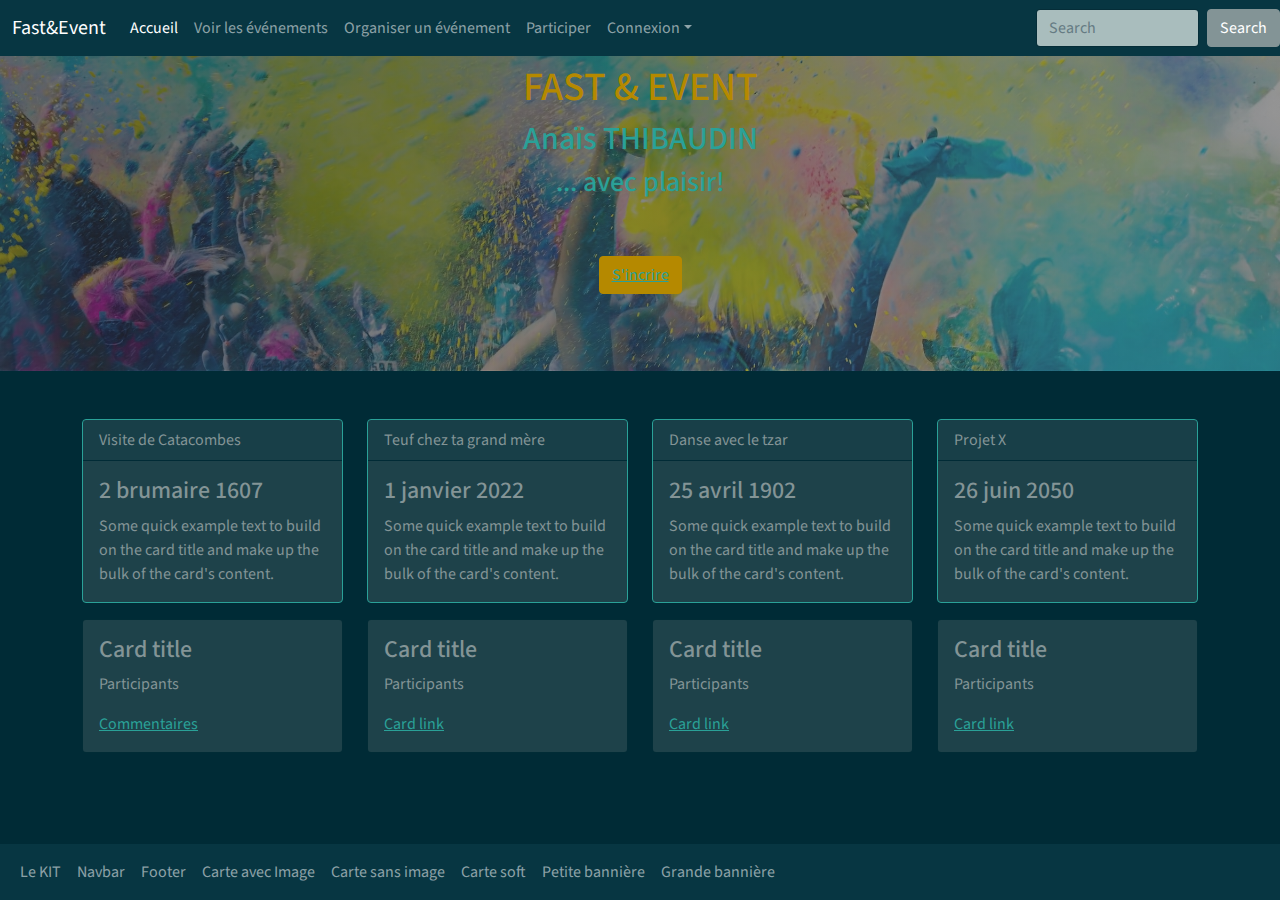
<file: html/index.html>
<!DOCTYPE html>
<html lang="en">
<head>
  <meta charset="UTF-8">
  <meta http-equiv="X-UA-Compatible" content="IE=edge">
  <meta name="viewport" content="width=device-width, initial-scale=1.0">
  <title>uievent Bootswatch: Solar</title>
  <link rel="stylesheet" href="../assets/stylesheets/style.css">


  <!--
  <link rel="stylesheet" href="../5/solar/bootstrap.css">
  <link rel="stylesheet" href="../_vendor/font-awesome/css/font-awesome.min.css">
  <link rel="stylesheet" href="../_vendor/prismjs/themes/prism-okaidia.css">
  <link rel="stylesheet" href="../_assets/css/custom.min.css">

  https://bootswatch.com/solar/
-->



</head>
<body>
  
 
<!-- Navbar
    ================================================== -->

<nav class="navbar navbar-expand-lg fixed-top navbar-dark bg-dark">
  <div class="container-fluid">
    <a class="navbar-brand" href="#">Fast&Event</a>
    <button class="navbar-toggler" type="button" data-bs-toggle="collapse" data-bs-target="#navbarColor01" aria-controls="navbarColor01" aria-expanded="false" aria-label="Toggle navigation">
      <span class="navbar-toggler-icon"></span>
    </button>

    <div class="collapse navbar-collapse" id="navbarColor01">
      <ul class="navbar-nav me-auto">
        <li class="nav-item">
          <a class="nav-link active" href="index.html">Accueil
            <span class="visually-hidden">(current)</span>
          </a>
        </li>
        <li class="nav-item">
          <a class="nav-link" href="#">Voir les événements</a>
        </li>
        <li class="nav-item">
          <a class="nav-link" href="#">Organiser un événement</a>
        </li>
        <li class="nav-item">
          <a class="nav-link" href="#">Participer</a>
        </li>
        <li class="nav-item dropdown">
          <a class="nav-link dropdown-toggle" data-bs-toggle="dropdown" href="#" role="button" aria-haspopup="true" aria-expanded="false">Connexion</a>
          <div class="dropdown-menu">
            <a class="dropdown-item" href="inscription.html">S'incrire</a>
            <a class="dropdown-item" href="authentification_form.html">Se connecter</a>
            <a class="dropdown-item" href="authentification_form.html">Se déconnecter</a>
            <div class="dropdown-divider"></div>
            <a class="dropdown-item" href="#">Separated link</a>
          </div>
        </li>
      </ul>
      
    </div>
  </div>
<form class="d-flex">
        <input class="form-control me-sm-2" type="text" placeholder="Search">
        <button class="btn btn-secondary my-2 my-sm-0" type="submit">Search</button>
      </form></nav>
       
    </nav>
    <section id="hero1">


      <div id="contenu1">
        <h1 class="text-primary">FAST & EVENT</h1>
        <h2 class="text-success">Anaïs THIBAUDIN</h2>
        <h3 class="text-success">... avec plaisir!</h3>
       
        <br/></br/>
        <button type="button" class="btn btn-primary"><a href="inscription.html">S'incrire</a></button>
        
      </div> <!-- fin contenu-->
  
  </section>  <!-- fin hero-->

  <br/></br/>


  <div class="container">
   <div class="row">
    <div class="col-md-3 m-auto">
          <div class="card border-success mb-3" style="max-width: 20rem;">
            <div class="card-header">Visite de Catacombes</div>
            <div class="card-body">
              <h4 class="card-title">2 brumaire 1607</h4>
              <p class="card-text">Some quick example text to build on the card title and make up the bulk of the card's content.</p>
            </div>
          </div>
    </div>
    <div class="col-md-3 m-auto">
      <div class="card border-success mb-3" style="max-width: 20rem;">
        <div class="card-header">Teuf chez ta grand mère</div>
        <div class="card-body">
          <h4 class="card-title">1 janvier 2022</h4>
          <p class="card-text">Some quick example text to build on the card title and make up the bulk of the card's content.</p>
        </div>
      </div>
    </div> 
    <div class="col-md-3 m-auto">
      <div class="card border-success mb-3" style="max-width: 20rem;">
        <div class="card-header">Danse avec le tzar</div>
        <div class="card-body">
          <h4 class="card-title">25 avril 1902</h4>
          <p class="card-text">Some quick example text to build on the card title and make up the bulk of the card's content.</p>
        </div>
      </div>
    </div>
    <div class="col-md-3 m-auto">
      <div class="card border-success mb-3" style="max-width: 20rem;">
        <div class="card-header">Projet X</div>
        <div class="card-body">
          <h4 class="card-title">26 juin 2050</h4>
          <p class="card-text">Some quick example text to build on the card title and make up the bulk of the card's content.</p>
        </div>
      </div>
    </div>
   </div>
  </div>

  <div class="container">
    <div class="row">
     <div class="col-md-3 m-auto">
      <div class="card">
        <div class="card-body">
          <h4 class="card-title">Card title</h4>
          <p class="card-text">Participants</p>
          <a href="comment.html" class="card-link">Commentaires</a>
        </div>
      </div>
    </div>
    <div class="col-md-3 m-auto">
      <div class="card">
        <div class="card-body">
          <h4 class="card-title">Card title</h4>
          <p class="card-text">Participants</p>
          <a href="#" class="card-link">Card link</a>
        </div>
      </div>
    </div>
    <div class="col-md-3 m-auto">
      <div class="card">
        <div class="card-body">
          <h4 class="card-title">Card title</h4>
          <p class="card-text">Participants</p>
          <a href="#" class="card-link">Card link</a>
        </div>
      </div>
    </div>
    <div class="col-md-3 m-auto">
      <div class="card">
        <div class="card-body">
          <h4 class="card-title">Card title</h4>
          <p class="card-text">Participants</p>
          <a href="#" class="card-link">Card link</a>
        </div>
      </div>
    </div>
  </div>
</div>
  
       



 
<nav class="navbar navbar-expand-lg fixed-bottom navbar-dark bg-dark">
  <div class="container-fluid">
    
    <div class="collapse navbar-collapse" id="navbarColor01">
      <ul class="navbar-nav me-auto">
        <li class="nav-item">
          <a class="nav-link" href="kit.html" target="_blank">Le KIT</a>
        </li>
        <li class="nav-item">
          <a class="nav-link" href="navbar.html" target="_blank">Navbar</a>
        </li>
        <li class="nav-item">
          <a class="nav-link" href="footer.html" target="_blank">Footer</a>
        </li>
        <li class="nav-item">
          <a class="nav-link" href="card2.html" target="_blank">Carte avec Image</a>
        </li>
        <li class="nav-item">
          <a class="nav-link" href="card1.html"target="_blank">Carte sans image</a>
        </li>
        <li class="nav-item">
          <a class="nav-link" href="card3.html"target="_blank">Carte soft</a>
        </li>
        <li class="nav-item">
          <a class="nav-link" href="banner2.html" target="_blank">Petite bannière</a>
        </li>
        <li class="nav-item">
          <a class="nav-link" href="banner.html" target="_blank">Grande bannière</a>
        </li>
      </ul>
      
    </div>
  </div>
</nav>


  <script
  src="https://cdn.jsdelivr.net/npm/bootstrap@5.0.2/dist/js/bootstrap.bundle.min.js"
  integrity="sha384-MrcW6ZMFYlzcLA8Nl+NtUVF0sA7MsXsP1UyJoMp4YLEuNSfAP+JcXn/tWtIaxVXM"
  crossorigin="anonymous"
></script>

</body>
</html>
</file>
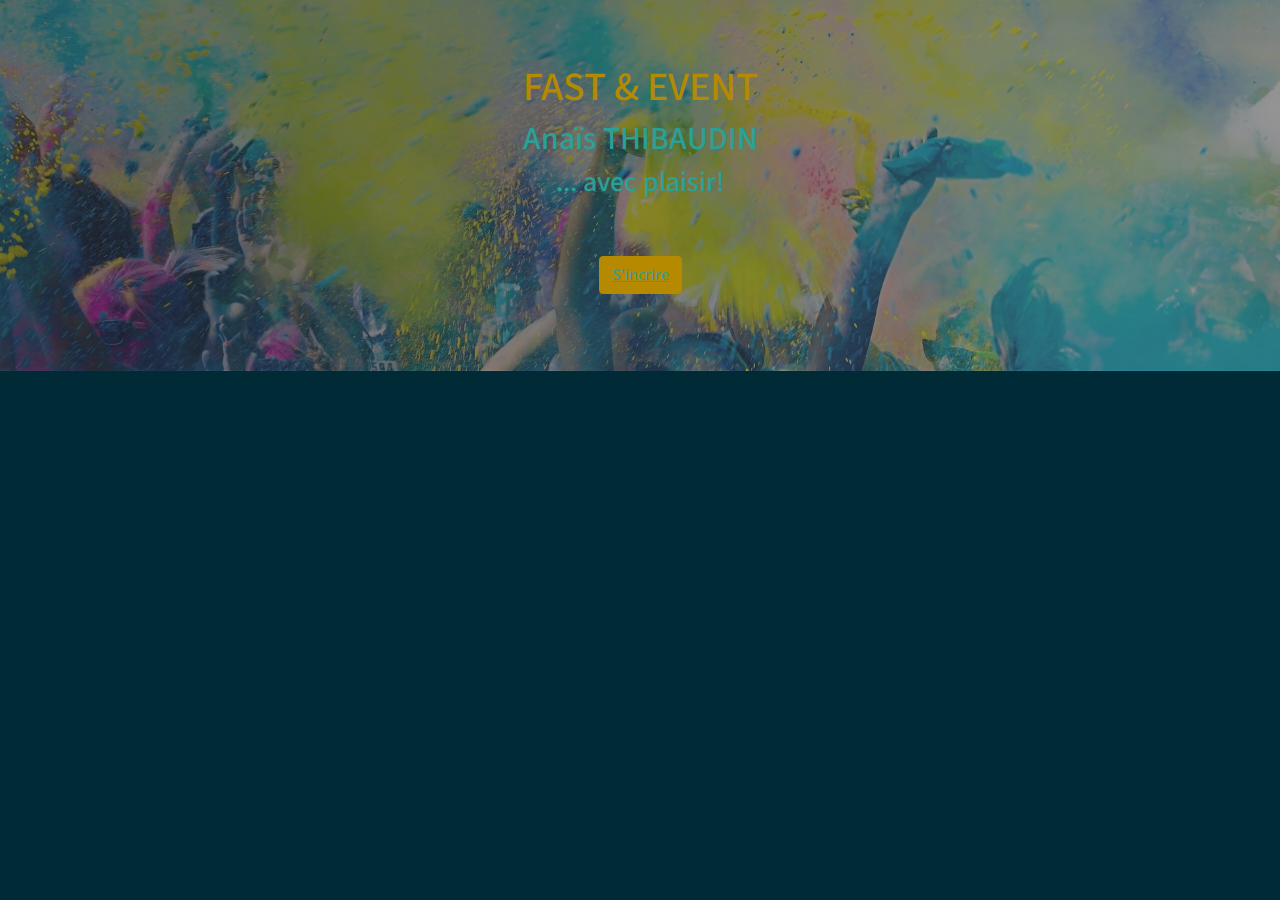
<file: html/banner.html>
<!DOCTYPE html>
<html lang="en">
<head>
  <meta charset="UTF-8">
  <meta http-equiv="X-UA-Compatible" content="IE=edge">
  <meta name="viewport" content="width=device-width, initial-scale=1.0">
  <title>uievent Bootswatch: Solar</title>
  <link rel="stylesheet" href="../assets/stylesheets/style.css">


  <!--
  <link rel="stylesheet" href="../5/solar/bootstrap.css">
  <link rel="stylesheet" href="../_vendor/font-awesome/css/font-awesome.min.css">
  <link rel="stylesheet" href="../_vendor/prismjs/themes/prism-okaidia.css">
  <link rel="stylesheet" href="../_assets/css/custom.min.css">
-->
</head>
<body>

<section id="hero1">


    <div id="contenu1">
      <h1 class="text-primary">FAST & EVENT</h1>
      <h2 class="text-success">Anaïs THIBAUDIN</h2>
      <h3 class="text-success">... avec plaisir!</h3>
     
      <br/></br/>
      <button type="button" class="btn btn-primary"><a href="inscription.html">S'incrire</a></button>
      
    </div> <!-- fin contenu-->

</section>  <!-- fin hero-->

<script
      src="https://cdn.jsdelivr.net/npm/bootstrap@5.0.2/dist/js/bootstrap.bundle.min.js"
      integrity="sha384-MrcW6ZMFYlzcLA8Nl+NtUVF0sA7MsXsP1UyJoMp4YLEuNSfAP+JcXn/tWtIaxVXM"
      crossorigin="anonymous"
    ></script>
</body>
</html>
</file>
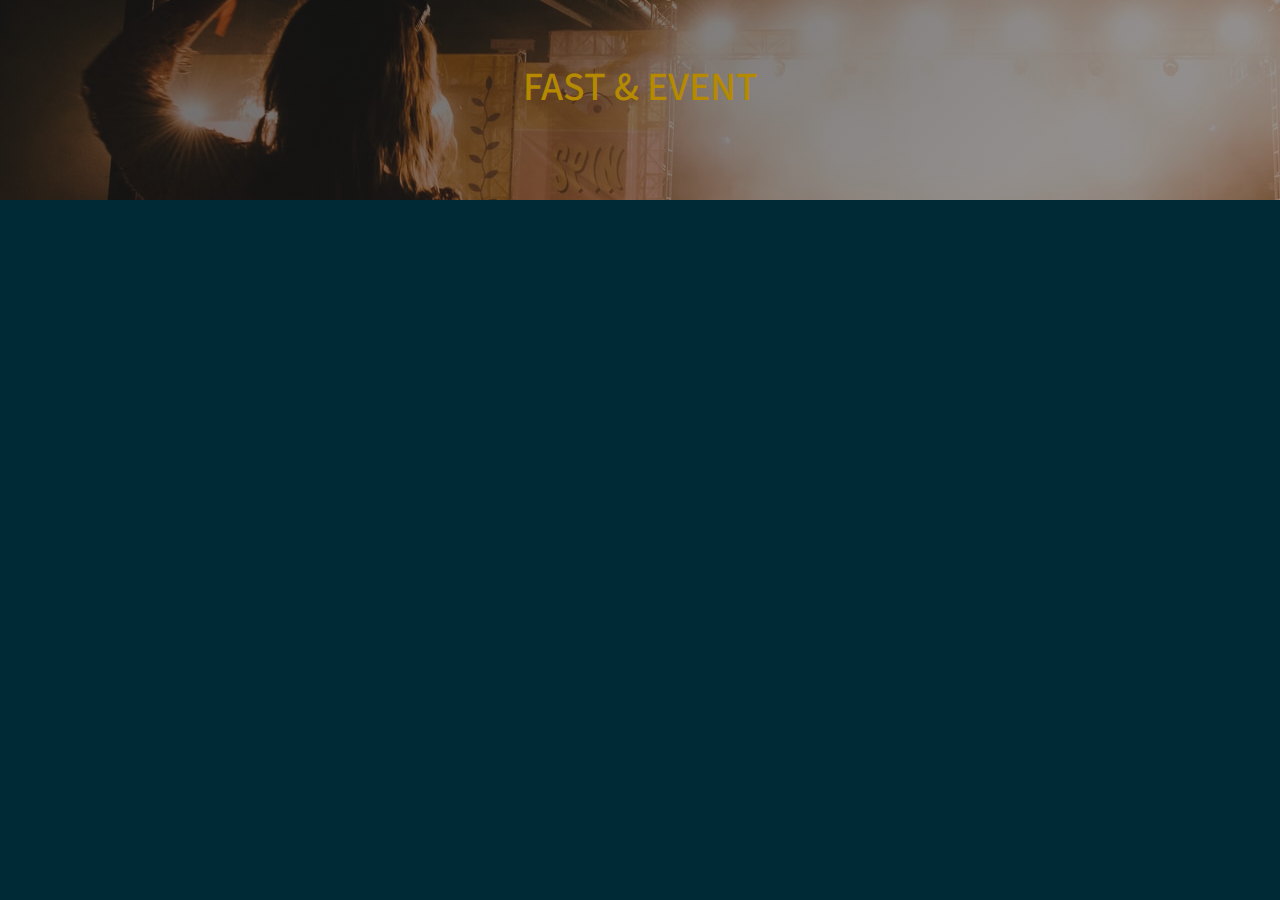
<file: html/banner2.html>
<!DOCTYPE html>
<html lang="en">
<head>
  <meta charset="UTF-8">
  <meta http-equiv="X-UA-Compatible" content="IE=edge">
  <meta name="viewport" content="width=device-width, initial-scale=1.0">
  <title>uievent Bootswatch: Solar</title>
  <link rel="stylesheet" href="../assets/stylesheets/style.css">


  <!--
  <link rel="stylesheet" href="../5/solar/bootstrap.css">
  <link rel="stylesheet" href="../_vendor/font-awesome/css/font-awesome.min.css">
  <link rel="stylesheet" href="../_vendor/prismjs/themes/prism-okaidia.css">
  <link rel="stylesheet" href="../_assets/css/custom.min.css">
-->
</head>
<body>

<section id="hero">
  
    <div id="contenu">
      <h1 class="text-primary">FAST & EVENT</h1>
    </div> <!-- fin contenu-->

</section>  <!-- fin hero-->

<script
      src="https://cdn.jsdelivr.net/npm/bootstrap@5.0.2/dist/js/bootstrap.bundle.min.js"
      integrity="sha384-MrcW6ZMFYlzcLA8Nl+NtUVF0sA7MsXsP1UyJoMp4YLEuNSfAP+JcXn/tWtIaxVXM"
      crossorigin="anonymous"
    ></script>
</body>
</html>
</file>
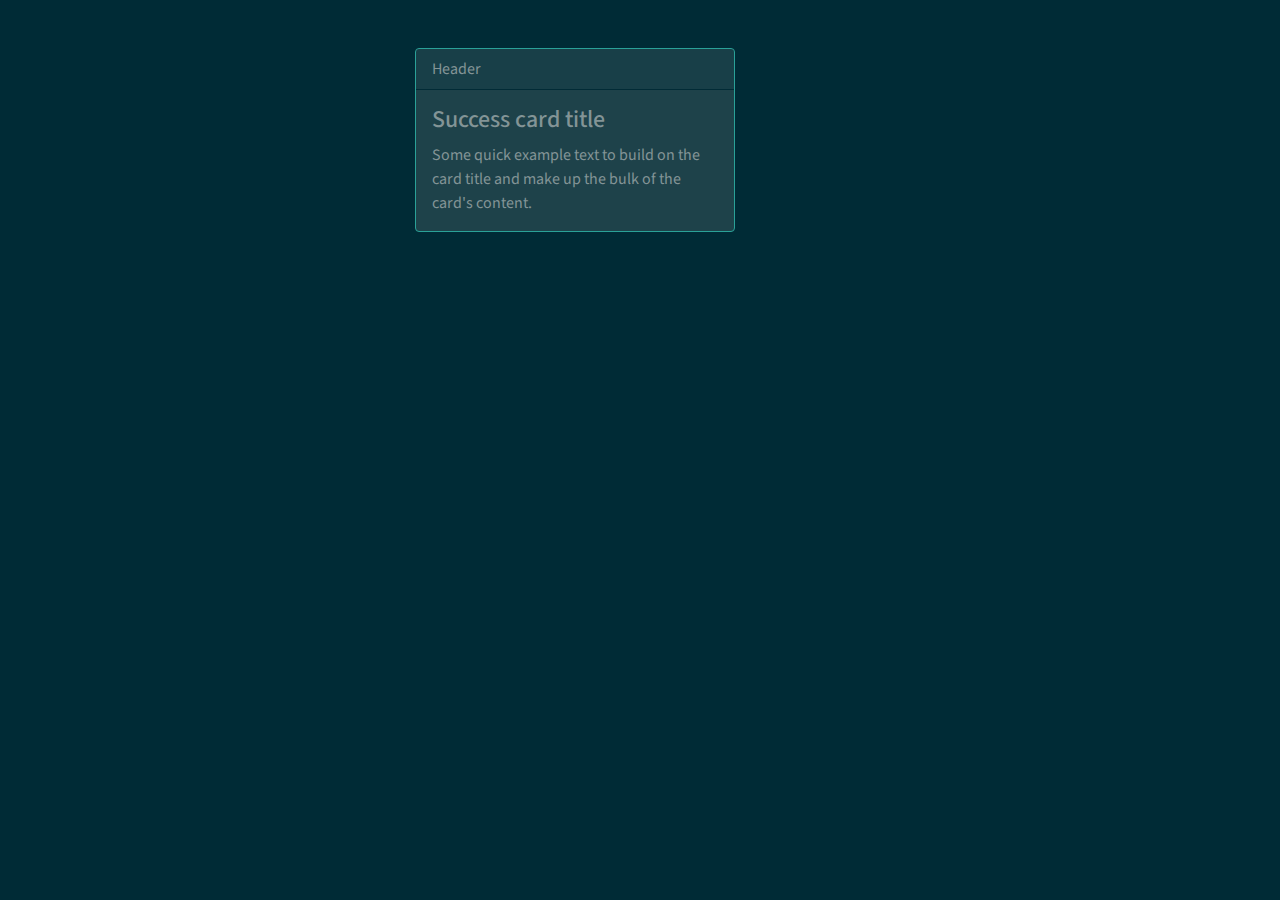
<file: html/card1.html>
<!DOCTYPE html>
<html lang="en">
<head>
  <meta charset="UTF-8">
  <meta http-equiv="X-UA-Compatible" content="IE=edge">
  <meta name="viewport" content="width=device-width, initial-scale=1.0">
  <title>uievent Bootswatch: Solar</title>
  <link rel="stylesheet" href="../assets/stylesheets/style.css">


  <!--
  <link rel="stylesheet" href="../5/solar/bootstrap.css">
  <link rel="stylesheet" href="../_vendor/font-awesome/css/font-awesome.min.css">
  <link rel="stylesheet" href="../_vendor/prismjs/themes/prism-okaidia.css">
  <link rel="stylesheet" href="../_assets/css/custom.min.css">
-->
</head>
<body>


<br></br>
  <div class="container">
    <div class="row">
      <div class="col-md-5 m-auto">
        <div class="card border-success mb-3" style="max-width: 20rem;">
          <div class="card-header">Header</div>
          <div class="card-body">
            <h4 class="card-title">Success card title</h4>
            <p class="card-text">Some quick example text to build on the card title and make up the bulk of the card's content.</p>
          </div>
        </div>
      </div>
    </div>
  <script
  src="https://cdn.jsdelivr.net/npm/bootstrap@5.0.2/dist/js/bootstrap.bundle.min.js"
  integrity="sha384-MrcW6ZMFYlzcLA8Nl+NtUVF0sA7MsXsP1UyJoMp4YLEuNSfAP+JcXn/tWtIaxVXM"
  crossorigin="anonymous"
></script>
</body>
</html>
</file>
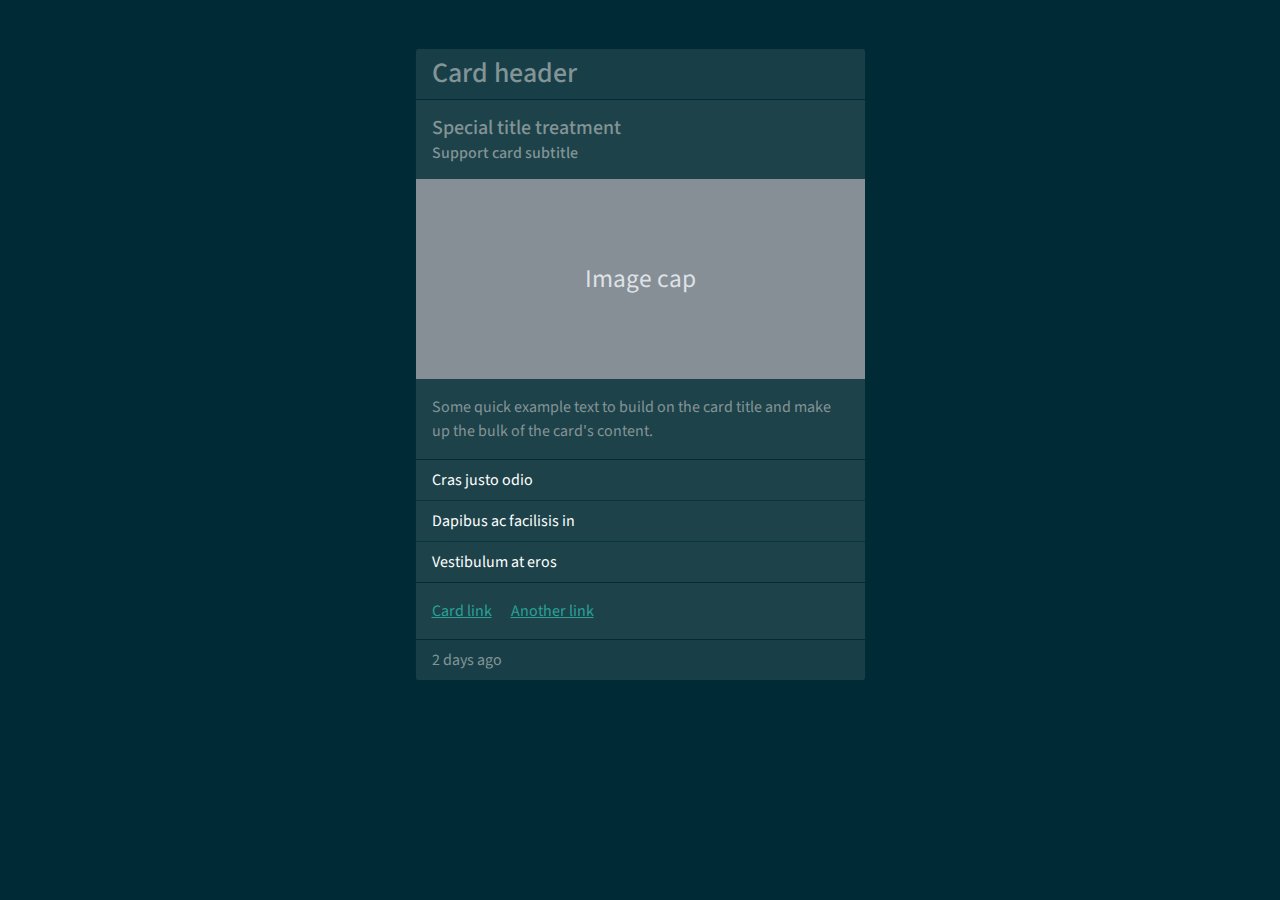
<file: html/card2.html>
<!DOCTYPE html>
<html lang="en">
<head>
  <meta charset="UTF-8">
  <meta http-equiv="X-UA-Compatible" content="IE=edge">
  <meta name="viewport" content="width=device-width, initial-scale=1.0">
  <title>uievent Bootswatch: Solar</title>
  <link rel="stylesheet" href="../assets/stylesheets/style.css">


  <!--
  <link rel="stylesheet" href="../5/solar/bootstrap.css">
  <link rel="stylesheet" href="../_vendor/font-awesome/css/font-awesome.min.css">
  <link rel="stylesheet" href="../_vendor/prismjs/themes/prism-okaidia.css">
  <link rel="stylesheet" href="../_assets/css/custom.min.css">
-->
</head>
<body>
  <br></br>
  <div class="container">
    <div class="row">
      <div class="col-md-5 m-auto">

        <div class="card mb-3">
          <h3 class="card-header">Card header</h3>
          <div class="card-body">
            <h5 class="card-title">Special title treatment</h5>
            <h6 class="card-subtitle text-muted">Support card subtitle</h6>
          </div>
          <svg xmlns="http://www.w3.org/2000/svg" class="d-block user-select-none" width="100%" height="200" aria-label="Placeholder: Image cap" focusable="false" role="img" preserveAspectRatio="xMidYMid slice" viewBox="0 0 318 180" style="font-size:1.125rem;text-anchor:middle">
            <rect width="100%" height="100%" fill="#868e96"></rect>
            <text x="50%" y="50%" fill="#dee2e6" dy=".3em">Image cap</text>
          </svg>
          <div class="card-body">
            <p class="card-text">Some quick example text to build on the card title and make up the bulk of the card's content.</p>
          </div>
          <ul class="list-group list-group-flush">
            <li class="list-group-item">Cras justo odio</li>
            <li class="list-group-item">Dapibus ac facilisis in</li>
            <li class="list-group-item">Vestibulum at eros</li>
          </ul>
          <div class="card-body">
            <a href="#" class="card-link">Card link</a>
            <a href="#" class="card-link">Another link</a>
          </div>
          <div class="card-footer text-muted">
            2 days ago
          </div>
        </div>
      </div>
    </div>
  </div>

<script
  src="https://cdn.jsdelivr.net/npm/bootstrap@5.0.2/dist/js/bootstrap.bundle.min.js"
  integrity="sha384-MrcW6ZMFYlzcLA8Nl+NtUVF0sA7MsXsP1UyJoMp4YLEuNSfAP+JcXn/tWtIaxVXM"
  crossorigin="anonymous"
></script>
</body>
</html>
</file>
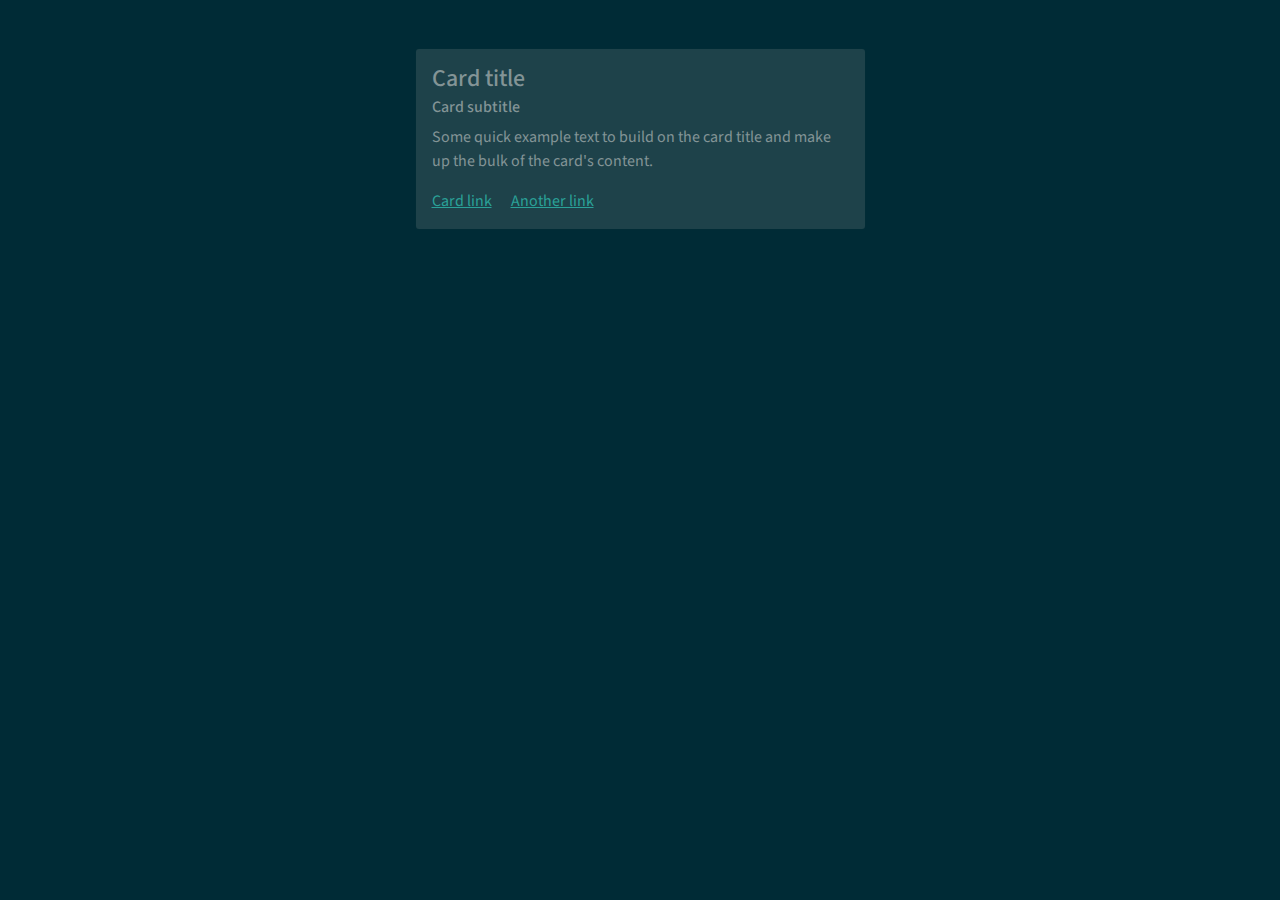
<file: html/card3.html>
<!DOCTYPE html>
<html lang="en">
<head>
  <meta charset="UTF-8">
  <meta http-equiv="X-UA-Compatible" content="IE=edge">
  <meta name="viewport" content="width=device-width, initial-scale=1.0">
  <title>uievent Bootswatch: Solar</title>
  <link rel="stylesheet" href="../assets/stylesheets/style.css">


  <!--
  <link rel="stylesheet" href="../5/solar/bootstrap.css">
  <link rel="stylesheet" href="../_vendor/font-awesome/css/font-awesome.min.css">
  <link rel="stylesheet" href="../_vendor/prismjs/themes/prism-okaidia.css">
  <link rel="stylesheet" href="../_assets/css/custom.min.css">
-->
</head>
<body>

  <br></br>
  <div class="container">
    <div class="row">
      <div class="col-md-5 m-auto">

        <div class="card">
          <div class="card-body">
            <h4 class="card-title">Card title</h4>
            <h6 class="card-subtitle mb-2 text-muted">Card subtitle</h6>
            <p class="card-text">Some quick example text to build on the card title and make up the bulk of the card's content.</p>
            <a href="#" class="card-link">Card link</a>
            <a href="#" class="card-link">Another link</a>
          </div>
        </div>
      </div>
    </div>
  </div>

<script
  src="https://cdn.jsdelivr.net/npm/bootstrap@5.0.2/dist/js/bootstrap.bundle.min.js"
  integrity="sha384-MrcW6ZMFYlzcLA8Nl+NtUVF0sA7MsXsP1UyJoMp4YLEuNSfAP+JcXn/tWtIaxVXM"
  crossorigin="anonymous"
></script>
</body>
</html>
</file>
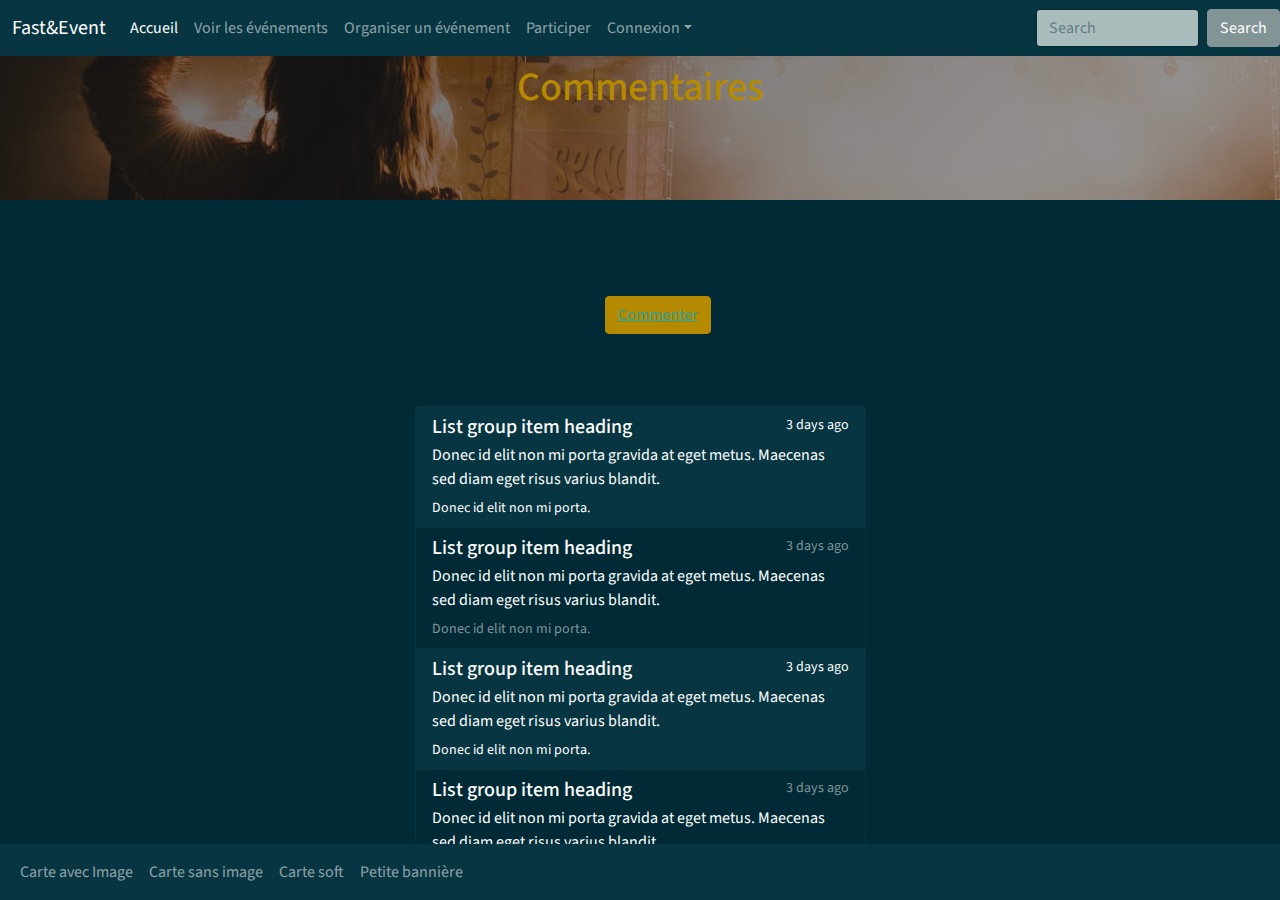
<file: html/comment.html>
<!DOCTYPE html>
<html lang="en">
<head>
  <meta charset="UTF-8">
  <meta http-equiv="X-UA-Compatible" content="IE=edge">
  <meta name="viewport" content="width=device-width, initial-scale=1.0">
  <title>uievent Bootswatch: Solar</title>
  <link rel="stylesheet" href="../assets/stylesheets/style.css">


  <!--
  <link rel="stylesheet" href="../5/solar/bootstrap.css">
  <link rel="stylesheet" href="../_vendor/font-awesome/css/font-awesome.min.css">
  <link rel="stylesheet" href="../_vendor/prismjs/themes/prism-okaidia.css">
  <link rel="stylesheet" href="../_assets/css/custom.min.css">
-->



</head>
<body>
  
 
<!-- Navbar
    ================================================== -->

<nav class="navbar navbar-expand-lg fixed-top navbar-dark bg-dark">
  <div class="container-fluid">
    <a class="navbar-brand" href="#">Fast&Event</a>
    <button class="navbar-toggler" type="button" data-bs-toggle="collapse" data-bs-target="#navbarColor01" aria-controls="navbarColor01" aria-expanded="false" aria-label="Toggle navigation">
      <span class="navbar-toggler-icon"></span>
    </button>

    <div class="collapse navbar-collapse" id="navbarColor01">
      <ul class="navbar-nav me-auto">
        <li class="nav-item">
          <a class="nav-link active" href="index.html">Accueil
            <span class="visually-hidden">(current)</span>
          </a>
        </li>
        <li class="nav-item">
          <a class="nav-link" href="#">Voir les événements</a>
        </li>
        <li class="nav-item">
          <a class="nav-link" href="#">Organiser un événement</a>
        </li>
        <li class="nav-item">
          <a class="nav-link" href="#">Participer</a>
        </li>
        <li class="nav-item dropdown">
          <a class="nav-link dropdown-toggle" data-bs-toggle="dropdown" href="#" role="button" aria-haspopup="true" aria-expanded="false">Connexion</a>
          <div class="dropdown-menu">
            <a class="dropdown-item" href="inscription.html">S'incrire</a>
            <a class="dropdown-item" href="authentification_form.html">Se connecter</a>
            <a class="dropdown-item" href="authentification_form.html">Se déconnecter</a>
            <div class="dropdown-divider"></div>
            <a class="dropdown-item" href="#">Separated link</a>
          </div>
        </li>
      </ul>
      
    </div>
  </div>
<form class="d-flex">
        <input class="form-control me-sm-2" type="text" placeholder="Search">
        <button class="btn btn-secondary my-2 my-sm-0" type="submit">Search</button>
      </form></nav>



        <section id="hero">
          
            <div id="contenu">
              <h1 class="text-primary">Commentaires</h1>
            </div> <!-- fin contenu-->
        
        </section>  <!-- fin hero-->

        <div class="container">
          <div class="row">
            <div class="col-md-1 m-auto">
              <br></br>
              <br></br>
             <button type="submit" class="btn btn-primary"><a href="new_comment.html">Commenter</a></button>
             <br></br>
             <br></br>
            </div>
          </div>
        </div>



        <div class="container">
          <div class="row">
            <div class="col-md-5 m-auto">
              <div class="list-group">
                <a href="#" class="list-group-item list-group-item-action flex-column align-items-start active">
                  <div class="d-flex w-100 justify-content-between">
                    <h5 class="mb-1">List group item heading</h5>
                    <small>3 days ago</small>
                  </div>
                  <p class="mb-1">Donec id elit non mi porta gravida at eget metus. Maecenas sed diam eget risus varius blandit.</p>
                  <small>Donec id elit non mi porta.</small>
                </a>
                <a href="#" class="list-group-item list-group-item-action flex-column align-items-start">
                  <div class="d-flex w-100 justify-content-between">
                    <h5 class="mb-1">List group item heading</h5>
                    <small class="text-muted">3 days ago</small>
                  </div>
                  <p class="mb-1">Donec id elit non mi porta gravida at eget metus. Maecenas sed diam eget risus varius blandit.</p>
                  <small class="text-muted">Donec id elit non mi porta.</small>
                </a>
                <a href="#" class="list-group-item list-group-item-action flex-column align-items-start active">
                  <div class="d-flex w-100 justify-content-between">
                    <h5 class="mb-1">List group item heading</h5>
                    <small>3 days ago</small>
                  </div>
                  <p class="mb-1">Donec id elit non mi porta gravida at eget metus. Maecenas sed diam eget risus varius blandit.</p>
                  <small>Donec id elit non mi porta.</small>
                </a>
                <a href="#" class="list-group-item list-group-item-action flex-column align-items-start">
                  <div class="d-flex w-100 justify-content-between">
                    <h5 class="mb-1">List group item heading</h5>
                    <small class="text-muted">3 days ago</small>
                  </div>
                  <p class="mb-1">Donec id elit non mi porta gravida at eget metus. Maecenas sed diam eget risus varius blandit.</p>
                  <small class="text-muted">Donec id elit non mi porta.</small>
                </a>
              </div>
            </div>
          </div>
        </div>







              <nav class="navbar navbar-expand-lg fixed-bottom navbar-dark bg-dark">
                <div class="container-fluid">
                  
                  <div class="collapse navbar-collapse" id="navbarColor01">
                    <ul class="navbar-nav me-auto">
                      <li class="nav-item">
                        <a class="nav-link" href="card2.html" target="_blank">Carte avec Image</a>
                      </li>
                      <li class="nav-item">
                        <a class="nav-link" href="card1.html"target="_blank">Carte sans image</a>
                      </li>
                      <li class="nav-item">
                        <a class="nav-link" href="card3.html"target="_blank">Carte soft</a>
                      </li>
                      <li class="nav-item">
                        <a class="nav-link" href="banner2.html" target="_blank">Petite bannière</a>
                      </li>
                    </ul>
                    
                  </div>
                </div>
            </nav>
        

<script
src="https://cdn.jsdelivr.net/npm/bootstrap@5.0.2/dist/js/bootstrap.bundle.min.js"
integrity="sha384-MrcW6ZMFYlzcLA8Nl+NtUVF0sA7MsXsP1UyJoMp4YLEuNSfAP+JcXn/tWtIaxVXM"
crossorigin="anonymous"
></script>

</body>
</html>
</file>
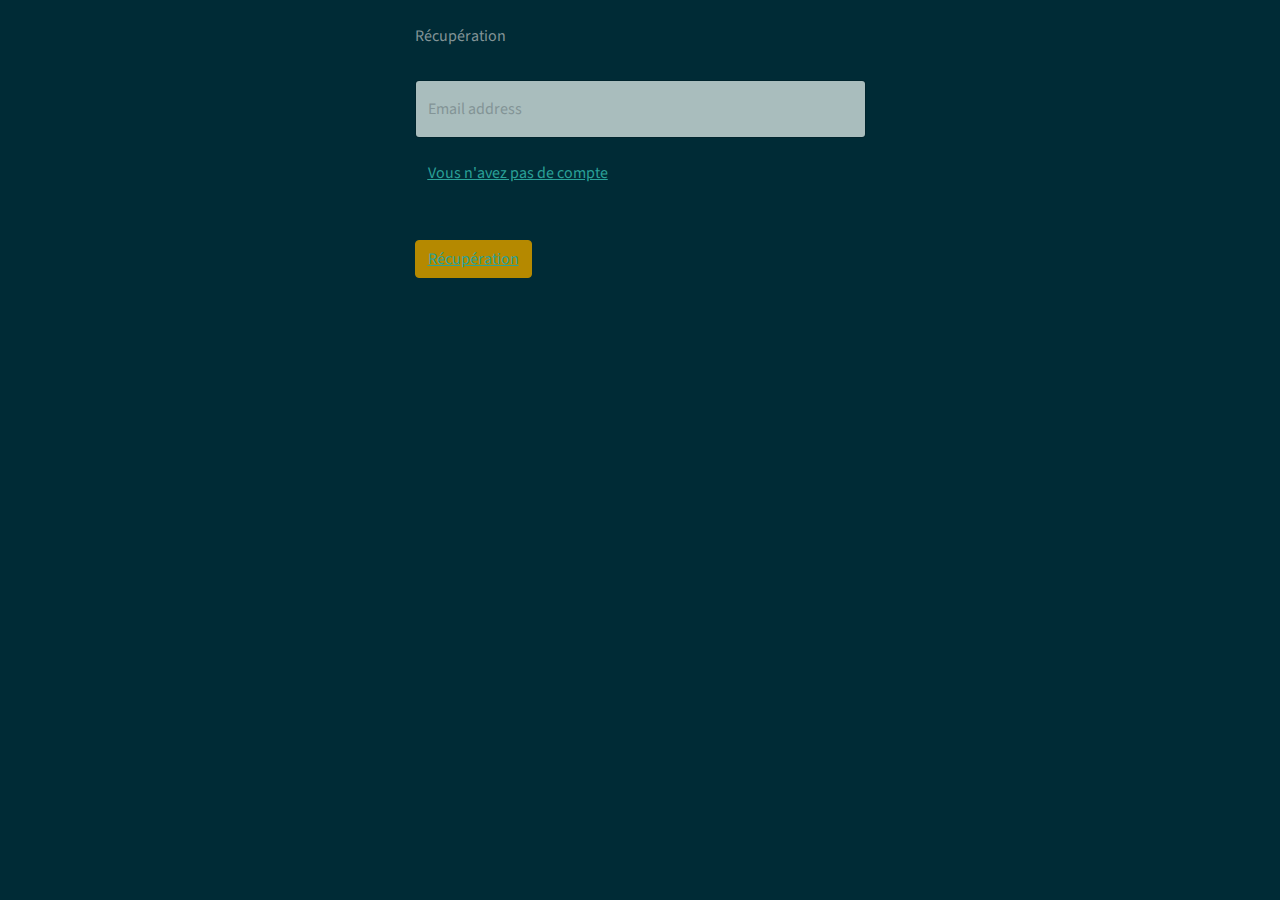
<file: html/forget.html>
<!DOCTYPE html>
<html lang="en">
<head>
  <meta charset="UTF-8">
  <meta http-equiv="X-UA-Compatible" content="IE=edge">
  <meta name="viewport" content="width=device-width, initial-scale=1.0">
  <title>uievent Bootswatch: Solar</title>
  <link rel="stylesheet" href="../assets/stylesheets/style.css">


  <!--
  <link rel="stylesheet" href="../5/solar/bootstrap.css">
  <link rel="stylesheet" href="../_vendor/font-awesome/css/font-awesome.min.css">
  <link rel="stylesheet" href="../_vendor/prismjs/themes/prism-okaidia.css">
  <link rel="stylesheet" href="../_assets/css/custom.min.css">
-->
</head>

<div class="container">
  <div class="row">
    <div class="col-md-5 m-auto">
      <div class="form-group">
        <label class="form-label mt-4">Récupération</label>
        <br></br>
        <div class="form-floating mb-3">
          <input type="email" class="form-control" id="floatingInput" placeholder="name@example.com">
          <label for="floatingInput">Email address</label>
        </div>
            
            <button type="button" class="btn btn-link"><a href="inscription.html">Vous n'avez pas de compte</a></button>
        </div>
        <br></br>
        <button type="submit" class="btn btn-primary"><a href="newlog.html" target="_blank">Récupération</a></button>
      </div>
    </div>
  </div>
</div>

<script
      src="https://cdn.jsdelivr.net/npm/bootstrap@5.0.2/dist/js/bootstrap.bundle.min.js"
      integrity="sha384-MrcW6ZMFYlzcLA8Nl+NtUVF0sA7MsXsP1UyJoMp4YLEuNSfAP+JcXn/tWtIaxVXM"
      crossorigin="anonymous"
    ></script>
</body>
</html>
</file>
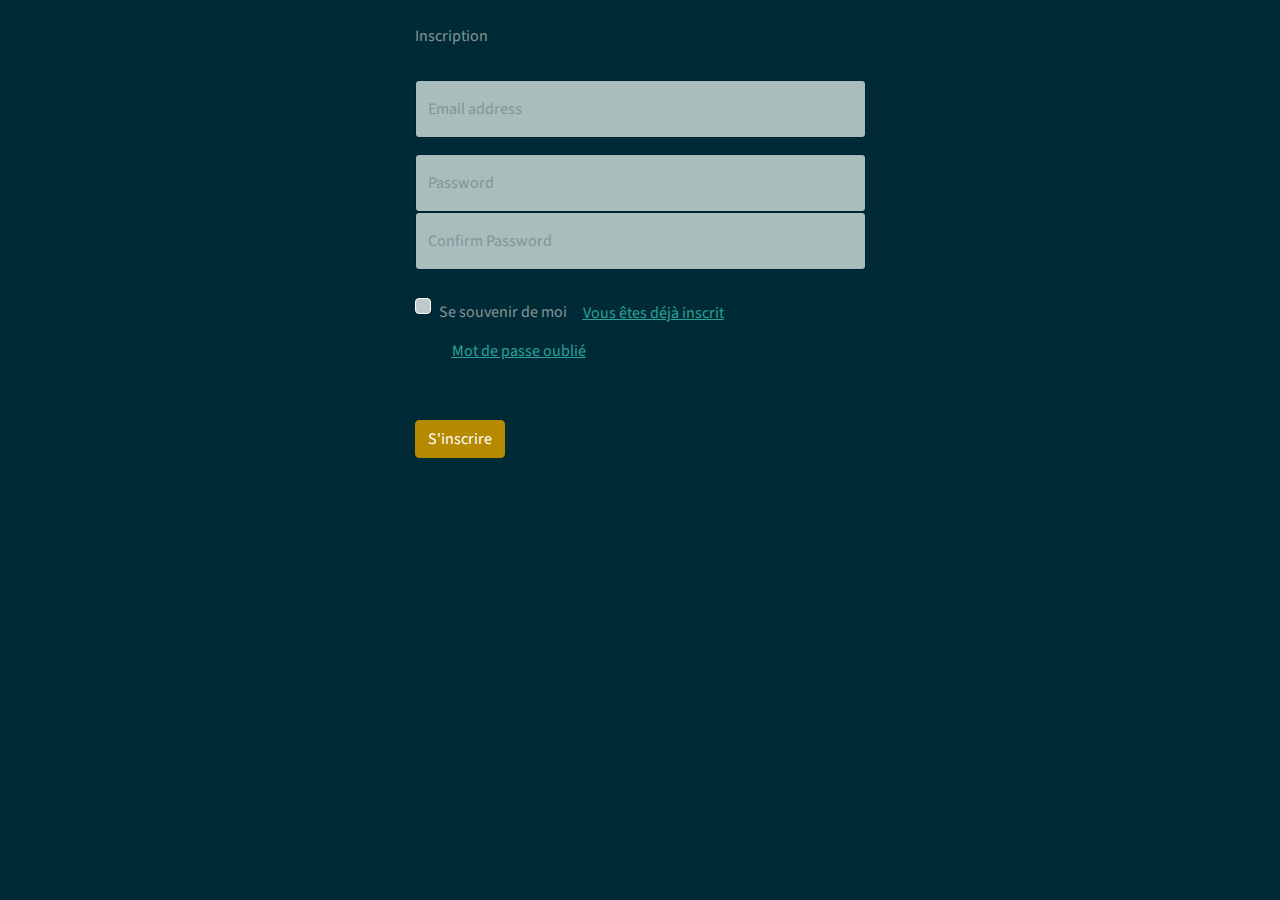
<file: html/inscription.html>
<!DOCTYPE html>
<html lang="en">
<head>
  <meta charset="UTF-8">
  <meta http-equiv="X-UA-Compatible" content="IE=edge">
  <meta name="viewport" content="width=device-width, initial-scale=1.0">
  <title>uievent Bootswatch: Solar</title>
  <link rel="stylesheet" href="../assets/stylesheets/style.css">


  <!--
  <link rel="stylesheet" href="../5/solar/bootstrap.css">
  <link rel="stylesheet" href="../_vendor/font-awesome/css/font-awesome.min.css">
  <link rel="stylesheet" href="../_vendor/prismjs/themes/prism-okaidia.css">
  <link rel="stylesheet" href="../_assets/css/custom.min.css">
-->
</head>

<div class="container">
  <div class="row">
    <div class="col-md-5 m-auto">
      <div class="form-group">
        <label class="form-label mt-4">Inscription</label>
        <br></br>
        <div class="form-floating mb-3">
          <input type="email" class="form-control" id="floatingInput" placeholder="name@example.com">
          <label for="floatingInput">Email address</label>
        </div>
        <div class="form-floating">
          <input type="password" class="form-control" id="floatingPassword" placeholder="Password">
          <label for="floatingPassword">Password</label>
        </div>
        <div class="form-floating">
          <input type="password" class="form-control" id="floatingPassword" placeholder="Password">
          <label for="floatingPassword">Confirm Password</label>
        </div>
     
        <div class="form-check">
            <br>
            <input class="form-check-input" type="checkbox" value="" id="flexCheckDefault">
            <label class="form-check-label" for="flexCheckDefault">
              Se souvenir de moi
            </label>
            <button type="button" class="btn btn-link"><a href="authentification_form.html">Vous êtes déjà inscrit</a></button>
            <button type="button" class="btn btn-link"><a href="forget.html">Mot de passe oublié</a></button>
        </div>
       
        <br></br>
        <button type="submit" class="btn btn-primary">S'inscrire</button>
      </div>
    </div>
  </div>
</div>

<script
      src="https://cdn.jsdelivr.net/npm/bootstrap@5.0.2/dist/js/bootstrap.bundle.min.js"
      integrity="sha384-MrcW6ZMFYlzcLA8Nl+NtUVF0sA7MsXsP1UyJoMp4YLEuNSfAP+JcXn/tWtIaxVXM"
      crossorigin="anonymous"
    ></script>
</body>
</html>
</file>
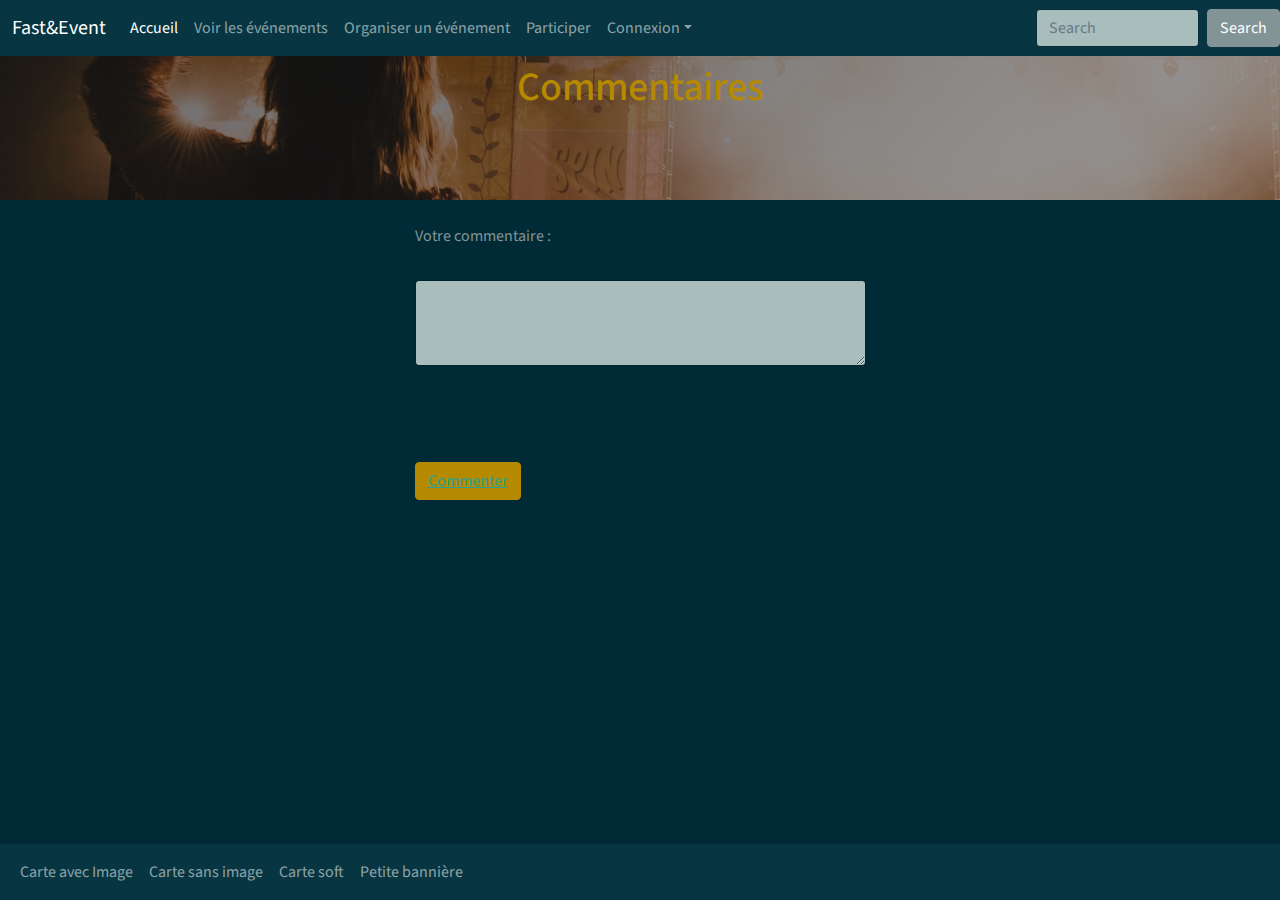
<file: html/new_comment.html>
<!DOCTYPE html>
<html lang="en">
<head>
  <meta charset="UTF-8">
  <meta http-equiv="X-UA-Compatible" content="IE=edge">
  <meta name="viewport" content="width=device-width, initial-scale=1.0">
  <title>uievent Bootswatch: Solar</title>
  <link rel="stylesheet" href="../assets/stylesheets/style.css">


  <!--
  <link rel="stylesheet" href="../5/solar/bootstrap.css">
  <link rel="stylesheet" href="../_vendor/font-awesome/css/font-awesome.min.css">
  <link rel="stylesheet" href="../_vendor/prismjs/themes/prism-okaidia.css">
  <link rel="stylesheet" href="../_assets/css/custom.min.css">
-->



</head>
<body>
  
 
<!-- Navbar
    ================================================== -->

<nav class="navbar navbar-expand-lg fixed-top navbar-dark bg-dark">
  <div class="container-fluid">
    <a class="navbar-brand" href="#">Fast&Event</a>
    <button class="navbar-toggler" type="button" data-bs-toggle="collapse" data-bs-target="#navbarColor01" aria-controls="navbarColor01" aria-expanded="false" aria-label="Toggle navigation">
      <span class="navbar-toggler-icon"></span>
    </button>

    <div class="collapse navbar-collapse" id="navbarColor01">
      <ul class="navbar-nav me-auto">
        <li class="nav-item">
          <a class="nav-link active" href="index.html">Accueil
            <span class="visually-hidden">(current)</span>
          </a>
        </li>
        <li class="nav-item">
          <a class="nav-link" href="#">Voir les événements</a>
        </li>
        <li class="nav-item">
          <a class="nav-link" href="#">Organiser un événement</a>
        </li>
        <li class="nav-item">
          <a class="nav-link" href="#">Participer</a>
        </li>
        <li class="nav-item dropdown">
          <a class="nav-link dropdown-toggle" data-bs-toggle="dropdown" href="#" role="button" aria-haspopup="true" aria-expanded="false">Connexion</a>
          <div class="dropdown-menu">
            <a class="dropdown-item" href="inscription.html">S'incrire</a>
            <a class="dropdown-item" href="authentification_form.html">Se connecter</a>
            <a class="dropdown-item" href="authentification_form.html">Se déconnecter</a>
            <div class="dropdown-divider"></div>
            <a class="dropdown-item" href="#">Separated link</a>
          </div>
        </li>
      </ul>
      
    </div>
  </div>
<form class="d-flex">
        <input class="form-control me-sm-2" type="text" placeholder="Search">
        <button class="btn btn-secondary my-2 my-sm-0" type="submit">Search</button>
      </form></nav>



        <section id="hero">
          
            <div id="contenu">
              <h1 class="text-primary">Commentaires</h1>
            </div> <!-- fin contenu-->
        
        </section>  <!-- fin hero-->

        <div class="container">
          <div class="row">
            <div class="col-md-5 m-auto">
              <div class="form-group">
                <label for="exampleTextarea" class="form-label mt-4">Votre commentaire :</label>
                <br></br>
                <textarea class="form-control" id="exampleTextarea" rows="3"></textarea>
              </div>
              <br></br>
              <br></br>
             <button type="submit" class="btn btn-primary"><a href="comment.html">Commenter</a></button>
             <br></br>
             <br></br>
            </div>
          </div>
        </div>



       






              <nav class="navbar navbar-expand-lg fixed-bottom navbar-dark bg-dark">
                <div class="container-fluid">
                  
                  <div class="collapse navbar-collapse" id="navbarColor01">
                    <ul class="navbar-nav me-auto">
                      <li class="nav-item">
                        <a class="nav-link" href="card2.html" target="_blank">Carte avec Image</a>
                      </li>
                      <li class="nav-item">
                        <a class="nav-link" href="card1.html"target="_blank">Carte sans image</a>
                      </li>
                      <li class="nav-item">
                        <a class="nav-link" href="card3.html"target="_blank">Carte soft</a>
                      </li>
                      <li class="nav-item">
                        <a class="nav-link" href="banner2.html" target="_blank">Petite bannière</a>
                      </li>
                    </ul>
                    
                  </div>
                </div>
            </nav>
        

<script
src="https://cdn.jsdelivr.net/npm/bootstrap@5.0.2/dist/js/bootstrap.bundle.min.js"
integrity="sha384-MrcW6ZMFYlzcLA8Nl+NtUVF0sA7MsXsP1UyJoMp4YLEuNSfAP+JcXn/tWtIaxVXM"
crossorigin="anonymous"
></script>

</body>
</html>
</file>
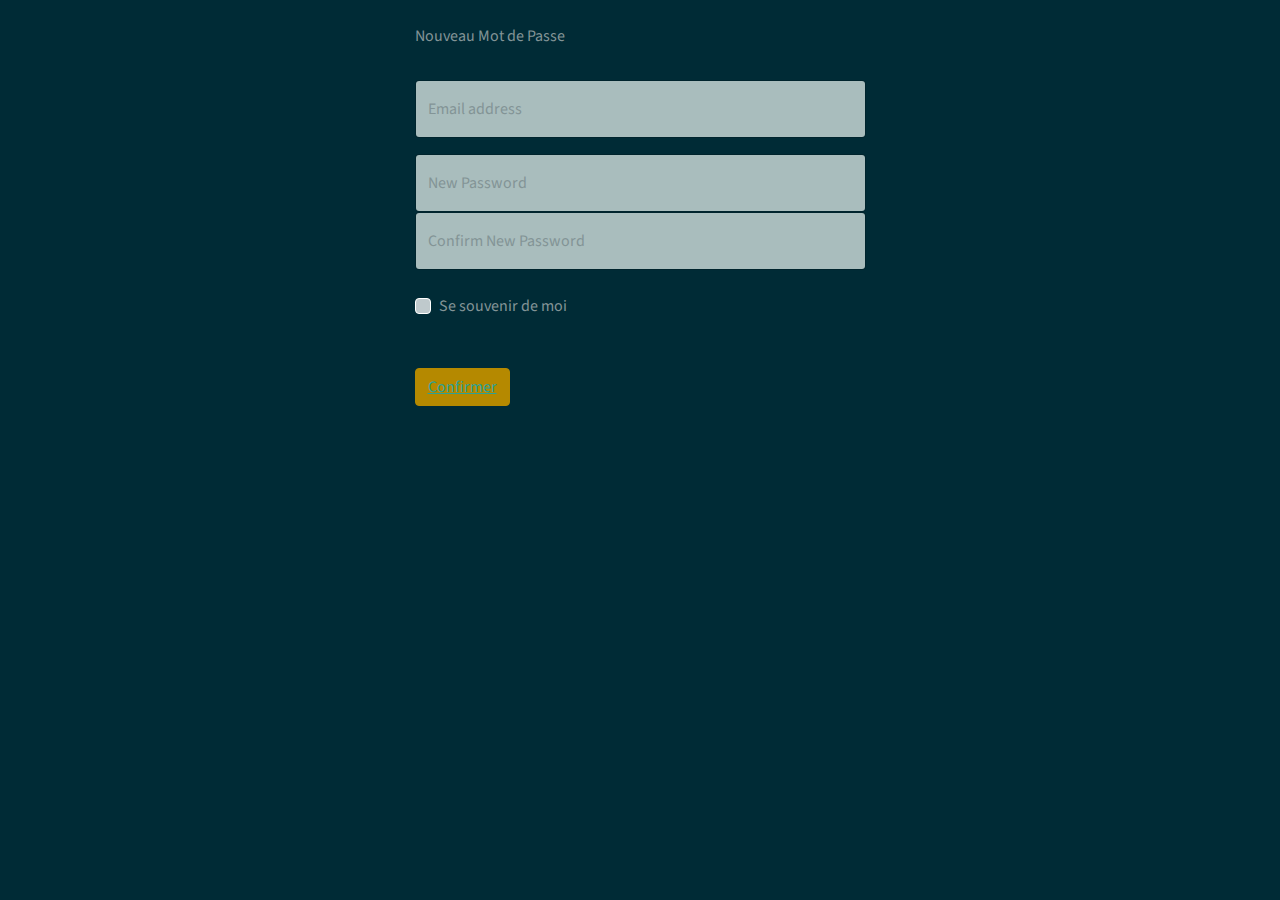
<file: html/newlog.html>
<!DOCTYPE html>
<html lang="en">
<head>
  <meta charset="UTF-8">
  <meta http-equiv="X-UA-Compatible" content="IE=edge">
  <meta name="viewport" content="width=device-width, initial-scale=1.0">
  <title>uievent Bootswatch: Solar</title>
  <link rel="stylesheet" href="../assets/stylesheets/style.css">


  <!--
  <link rel="stylesheet" href="../5/solar/bootstrap.css">
  <link rel="stylesheet" href="../_vendor/font-awesome/css/font-awesome.min.css">
  <link rel="stylesheet" href="../_vendor/prismjs/themes/prism-okaidia.css">
  <link rel="stylesheet" href="../_assets/css/custom.min.css">
-->
</head>

<div class="container">
  <div class="row">
    <div class="col-md-5 m-auto">
      <div class="form-group">
        <label class="form-label mt-4">Nouveau Mot de Passe</label>
        <br></br>
        <div class="form-floating mb-3">
          <input type="email" class="form-control" id="floatingInput" placeholder="name@example.com">
          <label for="floatingInput">Email address</label>
        </div>
        <div class="form-floating">
          <input type="password" class="form-control" id="floatingPassword" placeholder="Password">
          <label for="floatingPassword">New Password</label>
        </div>
        <div class="form-floating">
          <input type="password" class="form-control" id="floatingPassword" placeholder="Password">
          <label for="floatingPassword">Confirm New Password</label>
        </div>
     
        <div class="form-check">
            <br>
            <input class="form-check-input" type="checkbox" value="" id="flexCheckDefault">
            <label class="form-check-label" for="flexCheckDefault">
              Se souvenir de moi
            </label>
        </div>
       
        <br></br>
        
        <button type="submit" class="btn btn-primary"><a href="authentification_form.html">Confirmer</a></button>
      </div>
    </div>
  </div>
</div>

<script
      src="https://cdn.jsdelivr.net/npm/bootstrap@5.0.2/dist/js/bootstrap.bundle.min.js"
      integrity="sha384-MrcW6ZMFYlzcLA8Nl+NtUVF0sA7MsXsP1UyJoMp4YLEuNSfAP+JcXn/tWtIaxVXM"
      crossorigin="anonymous"
    ></script>
</body>
</html>
</file>
